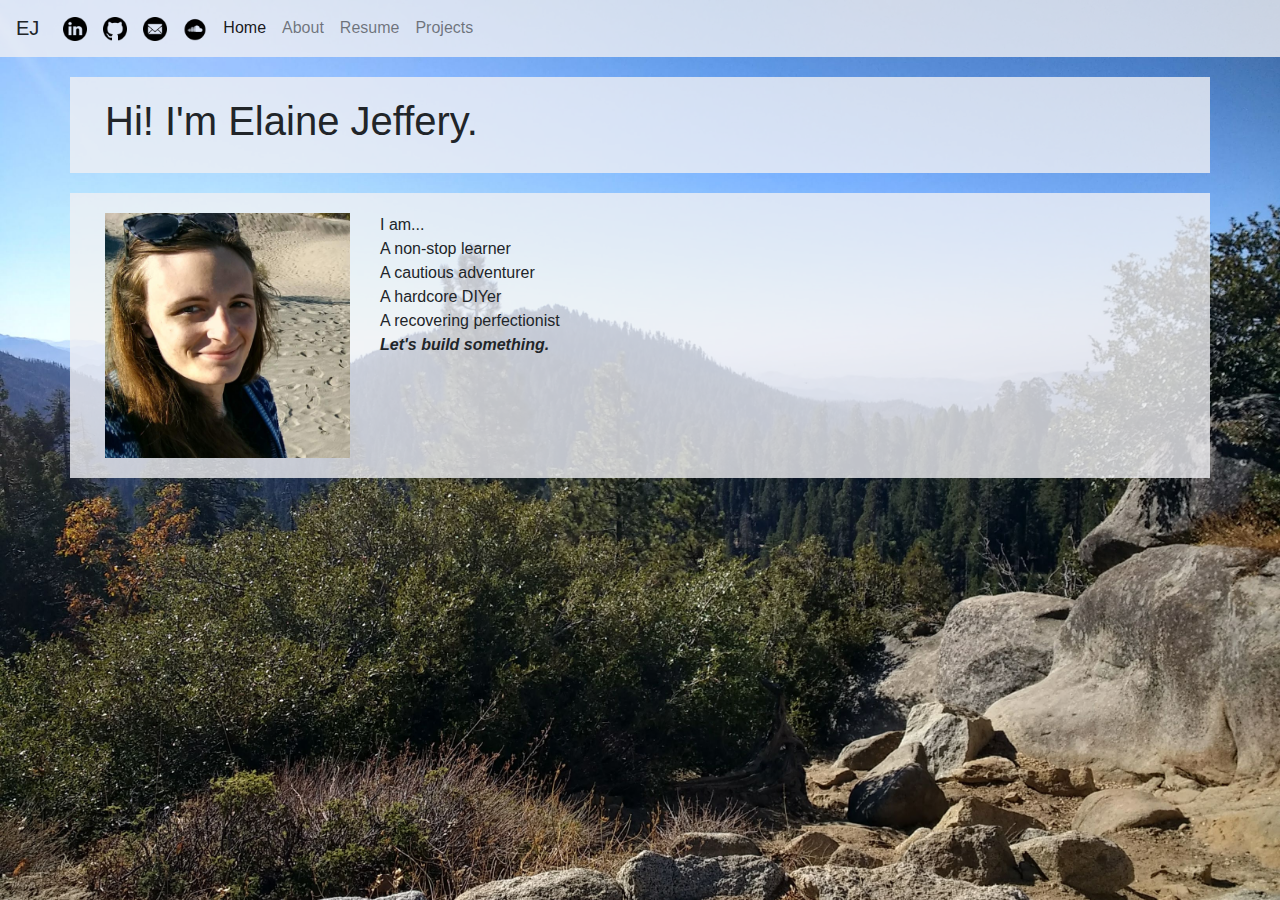
<file: index.html>
<!DOCTYPE html>
<html>
<head>
    <title>Elaine Jeffery Home</title>
    <link rel="stylesheet" href="styles.css">
    <link rel= "stylesheet" href= "https://stackpath.bootstrapcdn.com/bootstrap/4.3.1/css/bootstrap.min.css" integrity= "sha384-ggOyR0iXCbMQv3Xipma34MD+dH/1fQ784/j6cY/iJTQUOhcWr7x9JvoRxT2MZw1T" crossorigin= "anonymous" >
    <style>
        body {
            background-image: url("./assets/forest_bg.jpg");
        }
    </style>
</head>

<body>
    <header class="navbar navbar-expand-sm navbar-light" style="background-color: #f0f0f4cb;">
        <a class="navbar-brand">EJ</a>

        <ul class="navbar-nav d-flex flex-row">
            <li class="nav-item">
                <a class="nav-link" href="https://www.linkedin.com/in/elaine-ann-jeffery" target="_blank">
                    <img width="24px" src="./assets/linkedin_icon.png" alt="linkedin">
                </a>
            </li>
            <li class="nav-item">
                <a class="nav-link" href="https://www.github.com/duwaar" target="_blank">
                    <img width="24px" src="./assets/github_icon.png" alt="github">
                </a>
            </li>
            <li class="nav-item">
                <a class="nav-link" href="mailto:duwaar@yahoo.com" target="_blank">
                    <img width="24px" src="./assets/email_icon.png" alt="email">
                </a>
            </li>
            <li class="nav-item">
                <a class="nav-link" href="https://www.soundcloud.com/duwaar" target="_blank">
                    <img width="24px" src="./assets/soundcloud_icon.png" alt="soundcloud">
                </a>
            </li>
        </ul>

        <button class="navbar-toggler navbar-toggler-icon" type="button" data-toggle="collapse" data-target="#navbarNav" aria-controls="navbarNav" aria-expanded="false" aria-label="Toggle navigation"></button>

        <ul id="navbarNav" class="navbar-nav collapse navbar-collapse">
            <li class="nav-item active">
                <a class="nav-link" href="index.html">Home<span class="sr-only">(current)</span></a>
            </li>
            <li class="nav-item">
                <a class="nav-link" href="about.html">About</a>
            </li>
            <li class="nav-item">
                <a class="nav-link" href="resume.html">Resume</a>
            </li>
            <li class="nav-item">
                <a class="nav-link" href="projects.html">Projects</a>
            </li>
        </ul>
    </header>

    <div class="container">
        <div class="row">
            <div class="col">
                <h1>Hi! I'm Elaine Jeffery.</h1>
            </div>
        </div>
        
        <div class="row">
            <img class="col col-sm-3" src="./assets/picture_of_me.jpg" alt="A picture of me, Elaine Jeffery.">
            <div class="col">
                <p>
                I am...
                <br>
                A non-stop learner
                <br>
                A cautious adventurer
                <br>
                A hardcore DIYer
                <br>
                A recovering perfectionist
                <br>
                <b><em>Let's build something.</em></b>
                </p>
            </div>
        </div>
    </div>

    <!-- Bootstrap stuff -->
    <script src="https://code.jquery.com/jquery-3.3.1.slim.min.js" integrity="sha384-q8i/X+965DzO0rT7abK41JStQIAqVgRVzpbzo5smXKp4YfRvH+8abtTE1Pi6jizo" crossorigin="anonymous"></script>
    <script src="https://cdnjs.cloudflare.com/ajax/libs/popper.js/1.14.7/umd/popper.min.js" integrity="sha384-UO2eT0CpHqdSJQ6hJty5KVphtPhzWj9WO1clHTMGa3JDZwrnQq4sF86dIHNDz0W1" crossorigin="anonymous"></script>
    <script src="https://stackpath.bootstrapcdn.com/bootstrap/4.3.1/js/bootstrap.min.js" integrity="sha384-JjSmVgyd0p3pXB1rRibZUAYoIIy6OrQ6VrjIEaFf/nJGzIxFDsf4x0xIM+B07jRM" crossorigin="anonymous"></script>
</body>
</html>
</file>
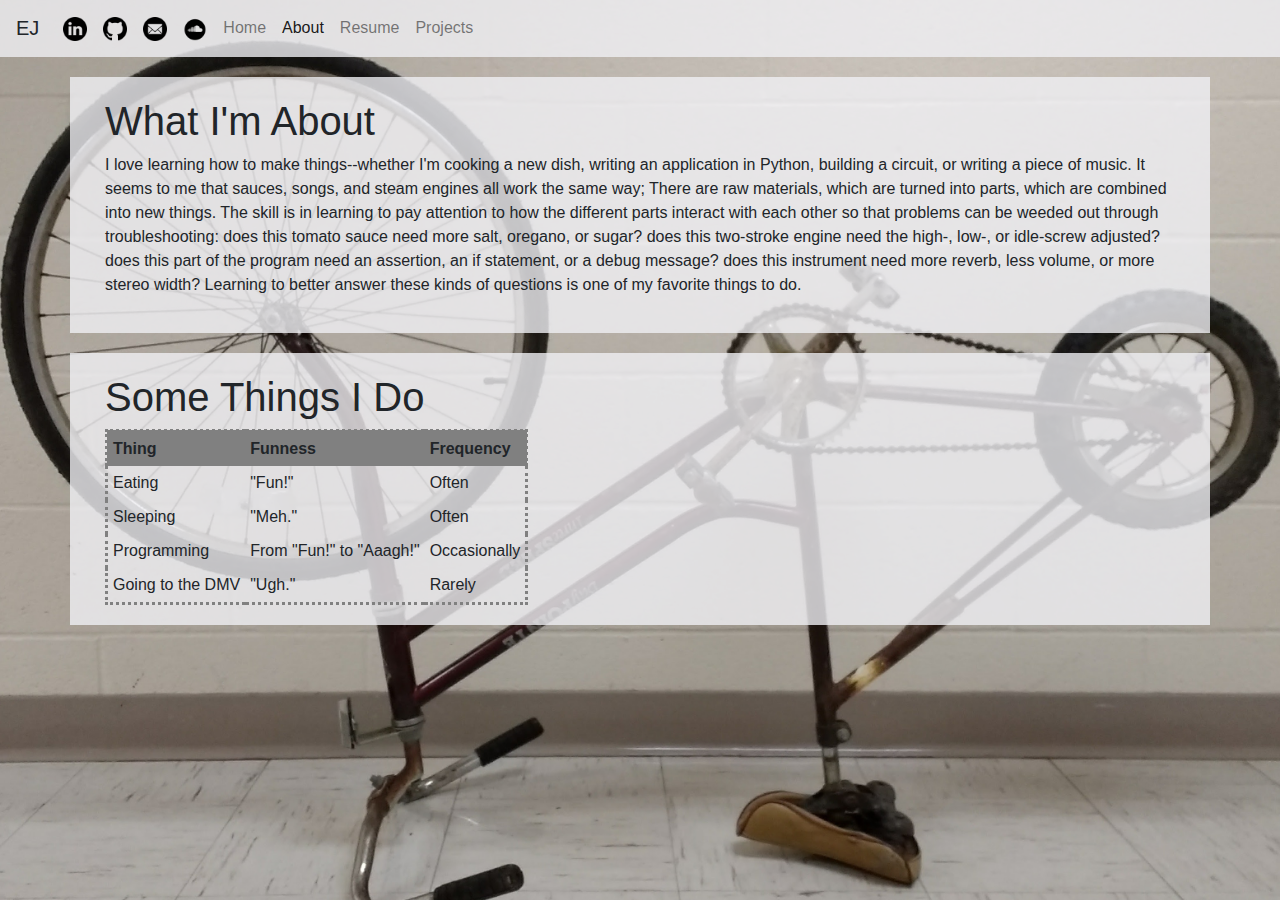
<file: about.html>
<!DOCTYPE html>
<html>
<head>
    <title>Elaine Jeffery Blank</title>
    <link rel="stylesheet" href="styles.css">
    <link rel= "stylesheet" href= "https://stackpath.bootstrapcdn.com/bootstrap/4.3.1/css/bootstrap.min.css" integrity= "sha384-ggOyR0iXCbMQv3Xipma34MD+dH/1fQ784/j6cY/iJTQUOhcWr7x9JvoRxT2MZw1T" crossorigin= "anonymous" >
    <style>
    body {
        background-image: url("./assets/silly_bike_bg.jpg");
    }
    </style>
</head>

<body>
    <header class="navbar navbar-expand-sm navbar-light" style="background-color: #f0f0f4cb;">
        <a class="navbar-brand">EJ</a>

        <ul class="navbar-nav d-flex flex-row">
            <li class="nav-item">
                <a class="nav-link" href="https://www.linkedin.com/in/elaine-ann-jeffery" target="_blank">
                    <img width="24px" src="./assets/linkedin_icon.png" alt="linkedin">
                </a>
            </li>
            <li class="nav-item">
                <a class="nav-link" href="https://www.github.com/duwaar" target="_blank">
                    <img width="24px" src="./assets/github_icon.png" alt="github">
                </a>
            </li>
            <li class="nav-item">
                <a class="nav-link" href="mailto:duwaar@yahoo.com" target="_blank">
                    <img width="24px" src="./assets/email_icon.png" alt="email">
                </a>
            </li>
            <li class="nav-item">
                <a class="nav-link" href="https://www.soundcloud.com/duwaar" target="_blank">
                    <img width="24px" src="./assets/soundcloud_icon.png" alt="soundcloud">
                </a>
            </li>
        </ul>

        <button class="navbar-toggler navbar-toggler-icon" type="button" data-toggle="collapse" data-target="#navbarNav" aria-controls="navbarNav" aria-expanded="false" aria-label="Toggle navigation"></button>

        <ul id="navbarNav" class="navbar-nav collapse navbar-collapse">
            <li class="nav-item">
                <a class="nav-link" href="index.html">Home<span class="sr-only">(current)</span></a>
            </li>
            <li class="nav-item active">
                <a class="nav-link" href="about.html">About</a>
            </li>
            <li class="nav-item">
                <a class="nav-link" href="resume.html">Resume</a>
            </li>
            <li class="nav-item">
                <a class="nav-link" href="projects.html">Projects</a>
            </li>
        </ul>
    </header>

    <div class="container">
        <div class="row">
            <div class="col">
                <h1>What I'm About</h1>
                <p>
                    I love learning how to make things--whether I'm cooking a new dish, writing an application in Python, building a circuit, or writing a piece of music. It seems to me that sauces, songs, and steam engines all work the same way; There are raw materials, which are turned into parts, which are combined into new things. The skill is in learning to pay attention to how the different parts interact with each other so that problems can be weeded out through troubleshooting: does this tomato sauce need more salt, oregano, or sugar? does this two-stroke engine need the high-, low-, or idle-screw adjusted? does this part of the program need an assertion, an if statement, or a debug message? does this instrument need more reverb, less volume, or more stereo width? Learning to better answer these kinds of questions is one of my favorite things to do.
                </p>
            </div>
        </div>

        <div class="row">
            <div class="col">
                <h1>Some Things I Do</h1>
                <table id="funtable">
                    <tr>
                        <th>Thing</th>
                        <th>Funness</th>
                        <th>Frequency</th>
                    </tr>
                    <tr>
                        <td>Eating</td>
                        <td>"Fun!"</td>
                        <td>Often</td>
                    </tr>
                    <tr>
                        <td>Sleeping</td>
                        <td>"Meh."</td>
                        <td>Often</td>
                    </tr>
                    <tr>
                        <td>Programming</td>
                        <td>From "Fun!" to "Aaagh!"</td>
                        <td>Occasionally</td>
                    </tr>
                    <tr>
                        <td>Going to the DMV</td>
                        <td>"Ugh."</td>
                        <td>Rarely</td>
                    </tr>
                </table>
            </div>
        </div>
    </div>

    <!-- Bootstrap stuff -->
    <script src="https://code.jquery.com/jquery-3.3.1.slim.min.js" integrity="sha384-q8i/X+965DzO0rT7abK41JStQIAqVgRVzpbzo5smXKp4YfRvH+8abtTE1Pi6jizo" crossorigin="anonymous"></script>
    <script src="https://cdnjs.cloudflare.com/ajax/libs/popper.js/1.14.7/umd/popper.min.js" integrity="sha384-UO2eT0CpHqdSJQ6hJty5KVphtPhzWj9WO1clHTMGa3JDZwrnQq4sF86dIHNDz0W1" crossorigin="anonymous"></script>
    <script src="https://stackpath.bootstrapcdn.com/bootstrap/4.3.1/js/bootstrap.min.js" integrity="sha384-JjSmVgyd0p3pXB1rRibZUAYoIIy6OrQ6VrjIEaFf/nJGzIxFDsf4x0xIM+B07jRM" crossorigin="anonymous"></script>
</body>
</html>
</file>
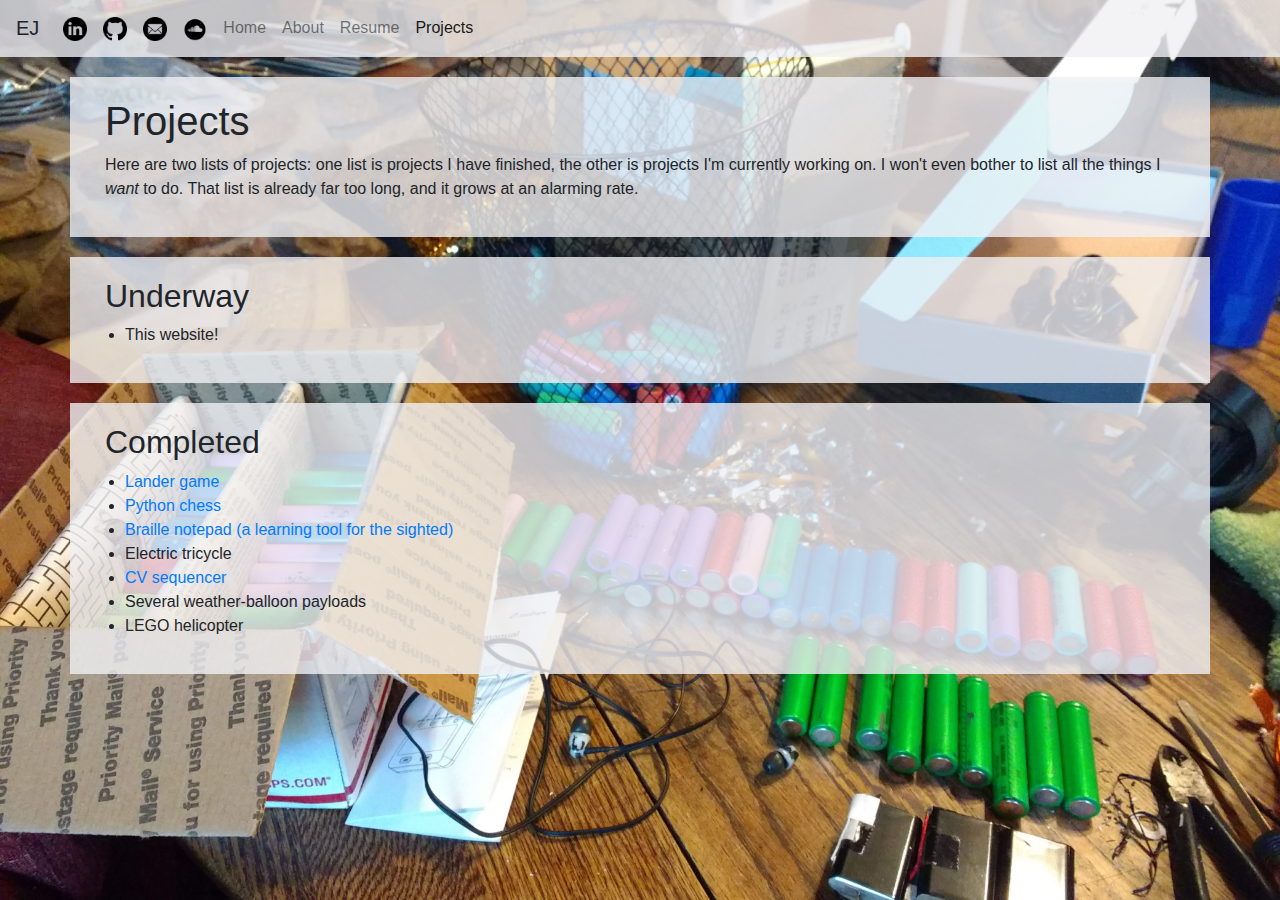
<file: projects.html>
<!DOCTYPE html>
<html>
<head>
    <title>Elaine Jeffery Projects</title>
    <link rel="stylesheet" href="styles.css">
    <link rel= "stylesheet" href= "https://stackpath.bootstrapcdn.com/bootstrap/4.3.1/css/bootstrap.min.css" integrity= "sha384-ggOyR0iXCbMQv3Xipma34MD+dH/1fQ784/j6cY/iJTQUOhcWr7x9JvoRxT2MZw1T" crossorigin= "anonymous" >
    <style>
    body {
        background-image: url("./assets/tricycle_bg.jpg");
    }
    </style>
</head>

<body>
    <header class="navbar navbar-expand-sm navbar-light" style="background-color: #f0f0f4cb;">
        <a class="navbar-brand">EJ</a>

        <ul class="navbar-nav d-flex flex-row">
            <li class="nav-item">
                <a class="nav-link" href="https://www.linkedin.com/in/elaine-ann-jeffery" target="_blank">
                    <img width="24px" src="./assets/linkedin_icon.png" alt="linkedin">
                </a>
            </li>
            <li class="nav-item">
                <a class="nav-link" href="https://www.github.com/duwaar" target="_blank">
                    <img width="24px" src="./assets/github_icon.png" alt="github">
                </a>
            </li>
            <li class="nav-item">
                <a class="nav-link" href="mailto:duwaar@yahoo.com" target="_blank">
                    <img width="24px" src="./assets/email_icon.png" alt="email">
                </a>
            </li>
            <li class="nav-item">
                <a class="nav-link" href="https://www.soundcloud.com/duwaar" target="_blank">
                    <img width="24px" src="./assets/soundcloud_icon.png" alt="soundcloud">
                </a>
            </li>
        </ul>

        <button class="navbar-toggler navbar-toggler-icon" type="button" data-toggle="collapse" data-target="#navbarNav" aria-controls="navbarNav" aria-expanded="false" aria-label="Toggle navigation"></button>

        <ul id="navbarNav" class="navbar-nav collapse navbar-collapse">
            <li class="nav-item">
                <a class="nav-link" href="index.html">Home<span class="sr-only">(current)</span></a>
            </li>
            <li class="nav-item">
                <a class="nav-link" href="about.html">About</a>
            </li>
            <li class="nav-item">
                <a class="nav-link" href="resume.html">Resume</a>
            </li>
            <li class="nav-item active">
                <a class="nav-link" href="projects.html">Projects</a>
            </li>
        </ul>
    </header>

    <div class="container">
        <div class="row">
            <div class="col">
                <h1>Projects</h1>
                <p>
                    Here are two lists of projects: one list is projects I have finished, the other is projects I'm currently working on. I won't even bother to list all the things I <i>want</i> to do. That list is already far too long, and it grows at an alarming rate.
                </p>
            </div>
        </div>

        <div class="row">
            <div class="col">
                <h2>Underway</h2>
                <ul>
                    <li>This website!</li>
                    <!--<li><a href="./chess/chess.html">JavaScript Chess</a></li>-->
                </ul>
            </div>
        </div>

        <div class="row">
            <div class="col">
                <h2>Completed</h2>
                <ul>
                    <li><a href="https://github.com/duwaar/lander-game">Lander game</a></li>
                    <li><a href="https://github.com/duwaar/chess-game">Python chess</a></li>
                    <li><a href="https://github.com/duwaar/braille-keyboard">Braille notepad (a learning tool for the sighted)</a></li>
                    <li>Electric tricycle</li>
                    <li><a href="https://github.com/duwaar/Sourdough-Sequencer">CV sequencer</a></li>
                    <li>Several weather-balloon payloads</li>
                    <li>LEGO helicopter</li>
                </ul>
            </div>
        </div>
    </div>

    <!-- Bootstrap stuff -->
    <script src="https://code.jquery.com/jquery-3.3.1.slim.min.js" integrity="sha384-q8i/X+965DzO0rT7abK41JStQIAqVgRVzpbzo5smXKp4YfRvH+8abtTE1Pi6jizo" crossorigin="anonymous"></script>
    <script src="https://cdnjs.cloudflare.com/ajax/libs/popper.js/1.14.7/umd/popper.min.js" integrity="sha384-UO2eT0CpHqdSJQ6hJty5KVphtPhzWj9WO1clHTMGa3JDZwrnQq4sF86dIHNDz0W1" crossorigin="anonymous"></script>
    <script src="https://stackpath.bootstrapcdn.com/bootstrap/4.3.1/js/bootstrap.min.js" integrity="sha384-JjSmVgyd0p3pXB1rRibZUAYoIIy6OrQ6VrjIEaFf/nJGzIxFDsf4x0xIM+B07jRM" crossorigin="anonymous"></script>
</body>
</html>
</file>
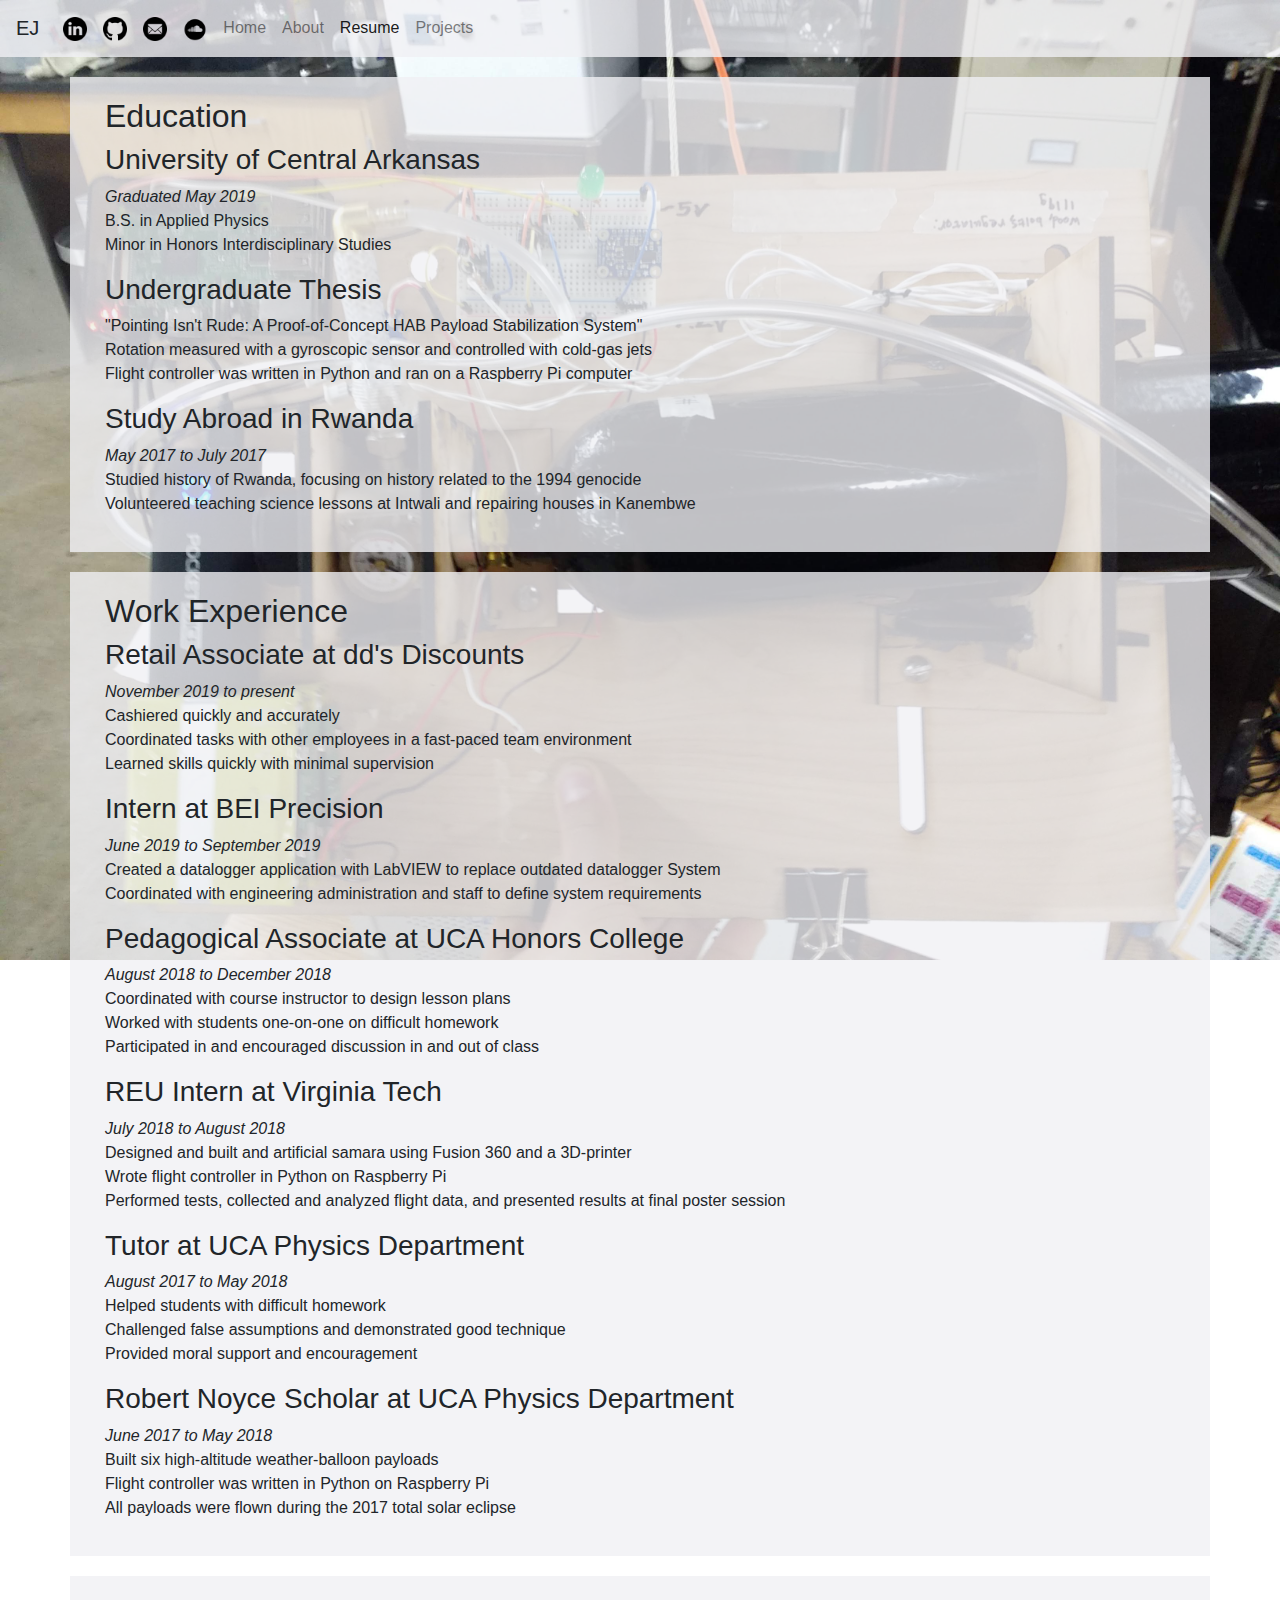
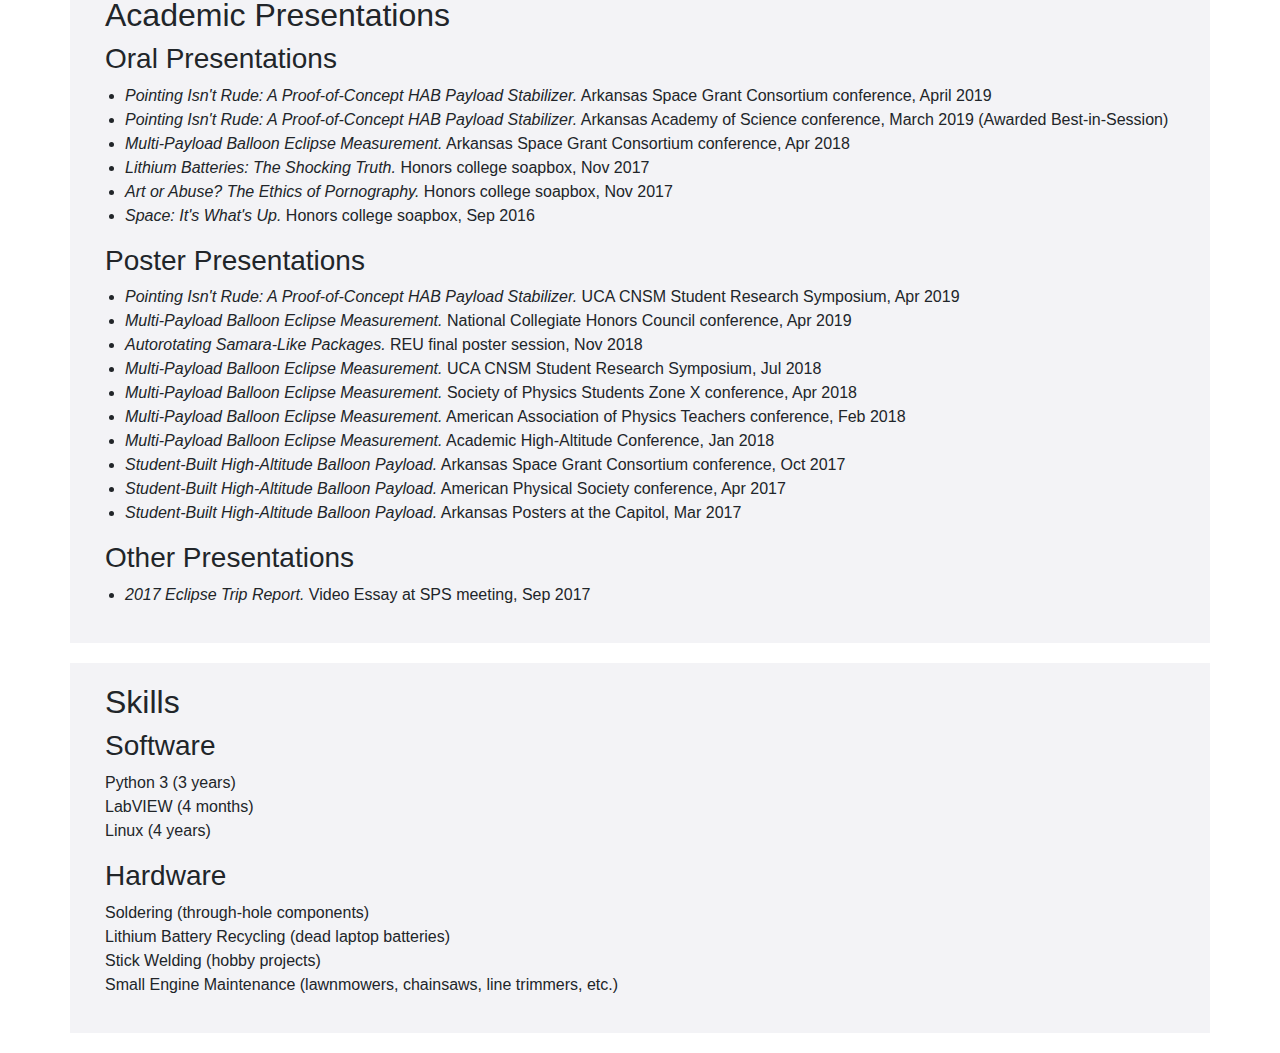
<file: resume.html>
<!DOCTYPE html>
<html>
<head>
    <title>Elaine Jeffery Resume</title>
    <link rel="stylesheet" href="styles.css">
    <link rel= "stylesheet" href= "https://stackpath.bootstrapcdn.com/bootstrap/4.3.1/css/bootstrap.min.css" integrity= "sha384-ggOyR0iXCbMQv3Xipma34MD+dH/1fQ784/j6cY/iJTQUOhcWr7x9JvoRxT2MZw1T" crossorigin= "anonymous" >
    <style>
    body {
        background-image: url("./assets/thesis_bg.jpg")
    }
    </style>
</head>

<body>
    <header class="navbar navbar-expand-sm navbar-light" style="background-color: #f0f0f4cb;">
        <a class="navbar-brand">EJ</a>

        <ul class="navbar-nav d-flex flex-row">
            <li class="nav-item">
                <a class="nav-link" href="https://www.linkedin.com/in/elaine-ann-jeffery" target="_blank">
                    <img width="24px" src="./assets/linkedin_icon.png" alt="linkedin">
                </a>
            </li>
            <li class="nav-item">
                <a class="nav-link" href="https://www.github.com/duwaar" target="_blank">
                    <img width="24px" src="./assets/github_icon.png" alt="github">
                </a>
            </li>
            <li class="nav-item">
                <a class="nav-link" href="mailto:duwaar@yahoo.com" target="_blank">
                    <img width="24px" src="./assets/email_icon.png" alt="email">
                </a>
            </li>
            <li class="nav-item">
                <a class="nav-link" href="https://www.soundcloud.com/duwaar" target="_blank">
                    <img width="24px" src="./assets/soundcloud_icon.png" alt="soundcloud">
                </a>
            </li>
        </ul>

        <button class="navbar-toggler navbar-toggler-icon" type="button" data-toggle="collapse" data-target="#navbarNav" aria-controls="navbarNav" aria-expanded="false" aria-label="Toggle navigation"></button>

        <ul id="navbarNav" class="navbar-nav collapse navbar-collapse">
            <li class="nav-item">
                <a class="nav-link" href="index.html">Home<span class="sr-only">(current)</span></a>
            </li>
            <li class="nav-item">
                <a class="nav-link" href="about.html">About</a>
            </li>
            <li class="nav-item active">
                <a class="nav-link" href="resume.html">Resume</a>
            </li>
            <li class="nav-item">
                <a class="nav-link" href="projects.html">Projects</a>
            </li>
        </ul>
    </header>


    <div class="container">
        <div class="row">
            <div class="col">
                <h2>Education</h2>
                <h3>University of Central Arkansas</h3>
                <p>
                    <i>Graduated May 2019</i>
                    <br>
                    B.S. in Applied Physics
                    <br>
                    Minor in Honors Interdisciplinary Studies
                </p>
                <h3>Undergraduate Thesis</h3>
                <p>
                    "Pointing Isn't Rude: A Proof-of-Concept HAB Payload Stabilization System"
                    <br>
                    Rotation measured with a gyroscopic sensor and controlled with cold-gas jets
                    <br>
                    Flight controller was written in Python and ran on a Raspberry Pi computer
                </p>
                <h3>Study Abroad in Rwanda</h3>
                <p>
                    <i>May 2017 to July 2017</i>
                    <br>
                    Studied history of Rwanda, focusing on history related to the 1994 genocide
                    <br>
                    Volunteered teaching science lessons at Intwali and repairing houses in Kanembwe
                </p>
            </div>
        </div>

        <div class="row">
            <div class="col">
                <h2>Work Experience</h2>

                <h3>Retail Associate at dd's Discounts</h3>
                <p>
                    <i>November 2019 to present</i>
                    <br>
                    Cashiered quickly and accurately
                    <br>
                    Coordinated tasks with other employees in a fast-paced team environment
                    <br>
                    Learned skills quickly with minimal supervision
                </p>

                <h3>Intern at BEI Precision</h3>
                <p>
                    <i>June 2019 to September 2019</i>
                    <br>
                    Created a datalogger application with LabVIEW to replace outdated datalogger System
                    <br>
                    Coordinated with engineering administration and staff to define system requirements
                </p>

                <h3>Pedagogical Associate at UCA Honors College</h3>
                <p>
                    <i>August 2018 to December 2018</i>
                    <br>
                    Coordinated with course instructor to design lesson plans
                    <br>
                    Worked with students one-on-one on difficult homework
                    <br>
                    Participated in and encouraged discussion in and out of class
                </p>

                <h3>REU Intern at Virginia Tech</h3>
                <p>
                    <i>July 2018 to August 2018</i>
                    <br>
                    Designed and built and artificial samara using Fusion 360 and a 3D-printer
                    <br>
                    Wrote flight controller in Python on Raspberry Pi
                    <br>
                    Performed tests, collected and analyzed flight data, and presented results at final poster session
                </p>

                <h3>Tutor at UCA Physics Department</h3>
                <p>
                    <i>August 2017 to May 2018</i>
                    <br>
                    Helped students with difficult homework
                    <br>
                    Challenged false assumptions and demonstrated good technique
                    <br>
                    Provided moral support and encouragement
                </p>

                <h3>Robert Noyce Scholar at UCA Physics Department</h3>
                <p>
                    <i>June 2017 to May 2018</i>
                    <br>
                    Built six high-altitude weather-balloon payloads
                    <br>
                    Flight controller was written in Python on Raspberry Pi
                    <br>
                    All payloads were flown during the 2017 total solar eclipse
                </p>
            </div>
        </div>

        <div class="row">
            <div class="col">
                <h2>Academic Presentations</h2>

                <h3>Oral Presentations</h3>
                <ul>
                    <li><i>Pointing Isn't Rude: A Proof-of-Concept HAB Payload Stabilizer.</i> Arkansas Space Grant Consortium conference, April 2019</li>
                    <li><i>Pointing Isn't Rude: A Proof-of-Concept HAB Payload Stabilizer.</i> Arkansas Academy of Science conference, March 2019 (Awarded Best-in-Session)</li>
                    <li><i>Multi-Payload Balloon Eclipse Measurement.</i> Arkansas Space Grant Consortium conference, Apr 2018</li>
                    <li><i>Lithium Batteries: The Shocking Truth.</i> Honors college soapbox, Nov 2017</li>
                    <li><i>Art or Abuse? The Ethics of Pornography.</i> Honors college soapbox, Nov 2017</li>
                    <li><i>Space: It's What's Up.</i> Honors college soapbox, Sep 2016</li>
                </ul>

                <h3>Poster Presentations</h3>
                <ul>
                    <li><i>Pointing Isn't Rude: A Proof-of-Concept HAB Payload Stabilizer.</i> UCA CNSM Student Research Symposium, Apr 2019</li>
                    <li><i>Multi-Payload Balloon Eclipse Measurement.</i> National Collegiate Honors Council conference, Apr 2019</li>
                    <li><i>Autorotating Samara-Like Packages.</i> REU final poster session, Nov 2018</li>
                    <li><i>Multi-Payload Balloon Eclipse Measurement.</i> UCA CNSM Student Research Symposium, Jul 2018</li>
                    <li><i>Multi-Payload Balloon Eclipse Measurement.</i> Society of Physics Students Zone X conference, Apr 2018</li>
                    <li><i>Multi-Payload Balloon Eclipse Measurement.</i> American Association of Physics Teachers conference, Feb 2018</li>
                    <li><i>Multi-Payload Balloon Eclipse Measurement.</i> Academic High-Altitude Conference, Jan 2018</li>
                    <li><i>Student-Built High-Altitude Balloon Payload.</i> Arkansas Space Grant Consortium conference, Oct 2017</li>
                    <li><i>Student-Built High-Altitude Balloon Payload.</i> American Physical Society conference, Apr 2017</li>
                    <li><i>Student-Built High-Altitude Balloon Payload.</i> Arkansas Posters at the Capitol, Mar 2017</li>
                </ul>

                <h3>Other Presentations</h3>
                <ul>
                    <li><i>2017 Eclipse Trip Report.</i> Video Essay at SPS meeting, Sep 2017</li>
                </ul>
            </div>
        </div>

        <div class="row">
            <div class="col">
                <h2>Skills</h2>

                <h3>Software</h3>
                <p>
                Python 3 (3 years)
                <br />
                LabVIEW (4 months)
                <br />
                Linux (4 years)
                </p>

                <h3>Hardware</h3>   
                <p>
                Soldering (through-hole components)
                <br />
                Lithium Battery Recycling (dead laptop batteries)
                <br />
                Stick Welding (hobby projects)
                <br />
                Small Engine Maintenance (lawnmowers, chainsaws, line trimmers, etc.)
                </p>
            </div>
        </div>
    </div>

    <!-- Bootstrap stuff -->
    <script src="https://code.jquery.com/jquery-3.3.1.slim.min.js" integrity="sha384-q8i/X+965DzO0rT7abK41JStQIAqVgRVzpbzo5smXKp4YfRvH+8abtTE1Pi6jizo" crossorigin="anonymous"></script>
    <script src="https://cdnjs.cloudflare.com/ajax/libs/popper.js/1.14.7/umd/popper.min.js" integrity="sha384-UO2eT0CpHqdSJQ6hJty5KVphtPhzWj9WO1clHTMGa3JDZwrnQq4sF86dIHNDz0W1" crossorigin="anonymous"></script>
    <script src="https://stackpath.bootstrapcdn.com/bootstrap/4.3.1/js/bootstrap.min.js" integrity="sha384-JjSmVgyd0p3pXB1rRibZUAYoIIy6OrQ6VrjIEaFf/nJGzIxFDsf4x0xIM+B07jRM" crossorigin="anonymous"></script>
</body>
</html>
</file>
<file: styles.css>
* {
  margin: 0;
  padding: 0; }

.row {
  background-color: #f0f0f4cb;
  padding: 20px;
  margin: 20px; }
  .row .catchphrase {
    position: absolute;
    top: 30%;
    left: 48%; }
  .row table {
    border-collapse: collapse; }
  .row th {
    background-color: gray; }
  .row th, .row td {
    padding: 5px; }
  .row li {
    margin-left: 20px; }

body {
  background-attachment: fixed;
  background-repeat: no-repeat; }
  @media (min-width: 720px) {
    body {
      background-size: 100% auto; } }
  @media (max-width: 720px) {
    body {
      background-size: auto 100%; } }

.header {
  position: fixed;
  top: 0;
  display: flex;
  flex: row nowrap;
  justify-content: center;
  width: 100vw; }
  .header a {
    text-decoration: none;
    text-align: center;
    color: black;
    background-color: #f0f0f4cb;
    font-family: "Times New Roman";
    font-size: 16pt;
    padding-top: 25px;
    padding-bottom: 25px;
    display: inline-block;
    width: 100%; }
  .header a:hover, .header .navbar-light .navbar-nav .nav-link:hover {
    background-color: #ffffffe8; }
  .header .navbar-nav {
    flex-direction: row; }

#funtable {
  border-style: dotted; }

/*# sourceMappingURL=styles.css.map */
</file>
